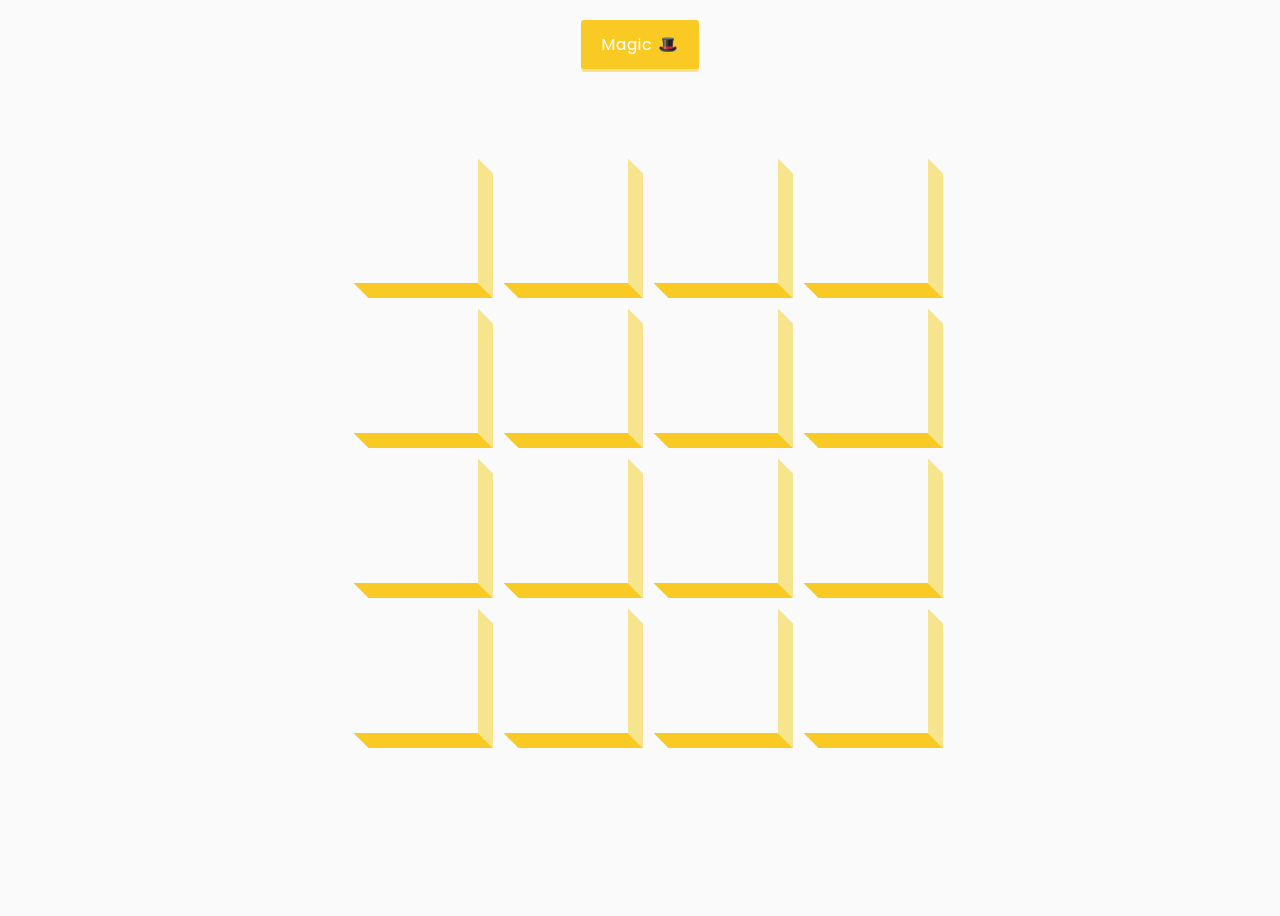
<file: 3d-boxes-background/index.html>
<!DOCTYPE html>
<html lang="en">
  <head>
    <meta charset="UTF-8" />
    <meta name="viewport" content="width=device-width, initial-scale=1.0" />
    <link
      rel="stylesheet"
      href="https://cdnjs.cloudflare.com/ajax/libs/font-awesome/5.14.0/css/all.min.css"
      integrity="sha512-1PKOgIY59xJ8Co8+NE6FZ+LOAZKjy+KY8iq0G4B3CyeY6wYHN3yt9PW0XpSriVlkMXe40PTKnXrLnZ9+fkDaog=="
      crossorigin="anonymous"
    />
    <link rel="stylesheet" href="style.css" />
    <title>3D Boxes Background</title>
  </head>
  <body>
    <button id="btn" class="magic">Magic 🎩</button>
    <div id="boxes" class="boxes big"></div>
    <script src="script.js"></script>
  </body>
</html>
</file>
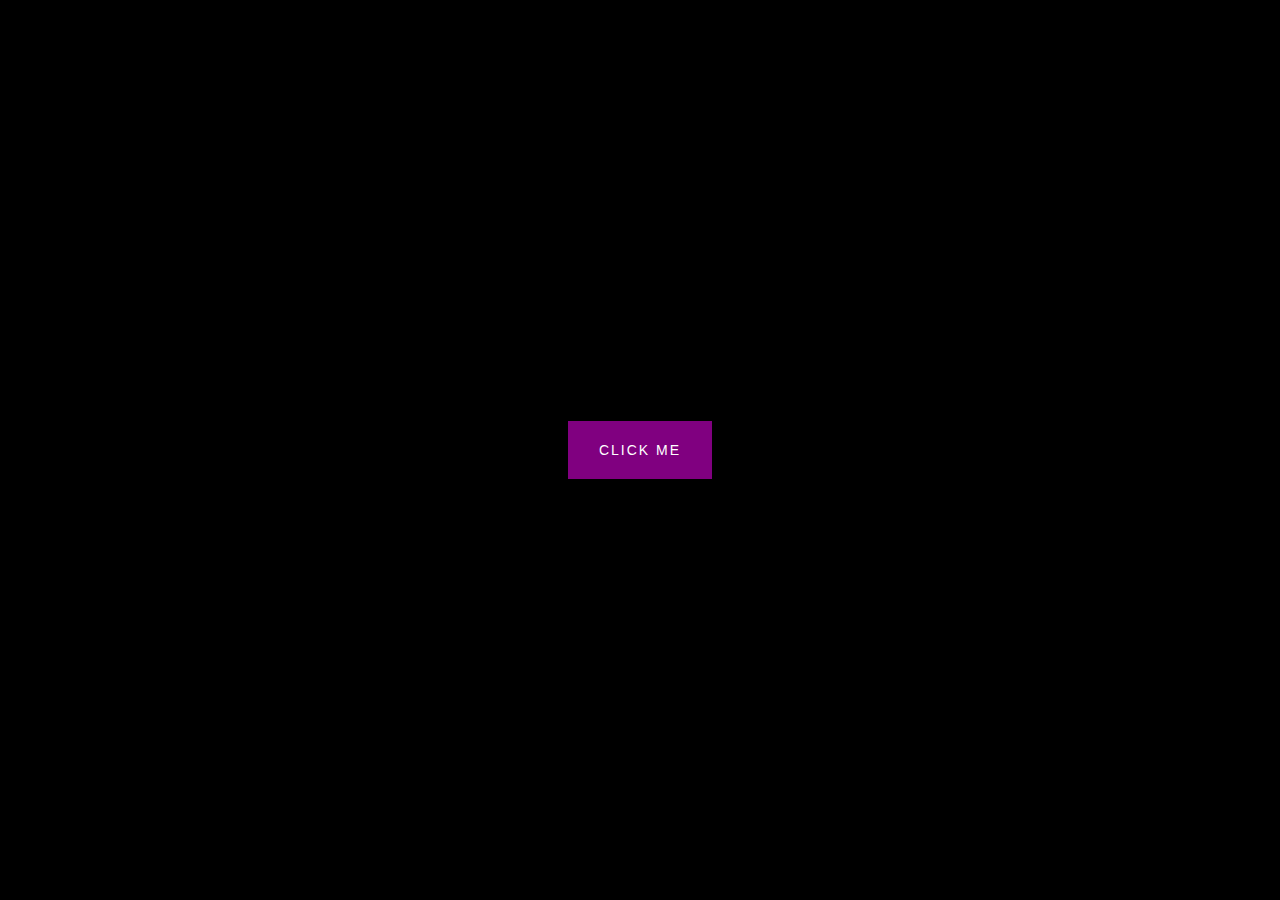
<file: button-ripple-effect/index.html>
<!DOCTYPE html>
<html lang="en">
  <head>
    <meta charset="UTF-8" />
    <meta name="viewport" content="width=device-width, initial-scale=1.0" />
    <link rel="stylesheet" href="style.css" />
    <title>Button Ripple Effect</title>
  </head>
  <body>
    <button class="ripple">Click Me</button>
    <script src="script.js"></script>
  </body>
</html>
</file>
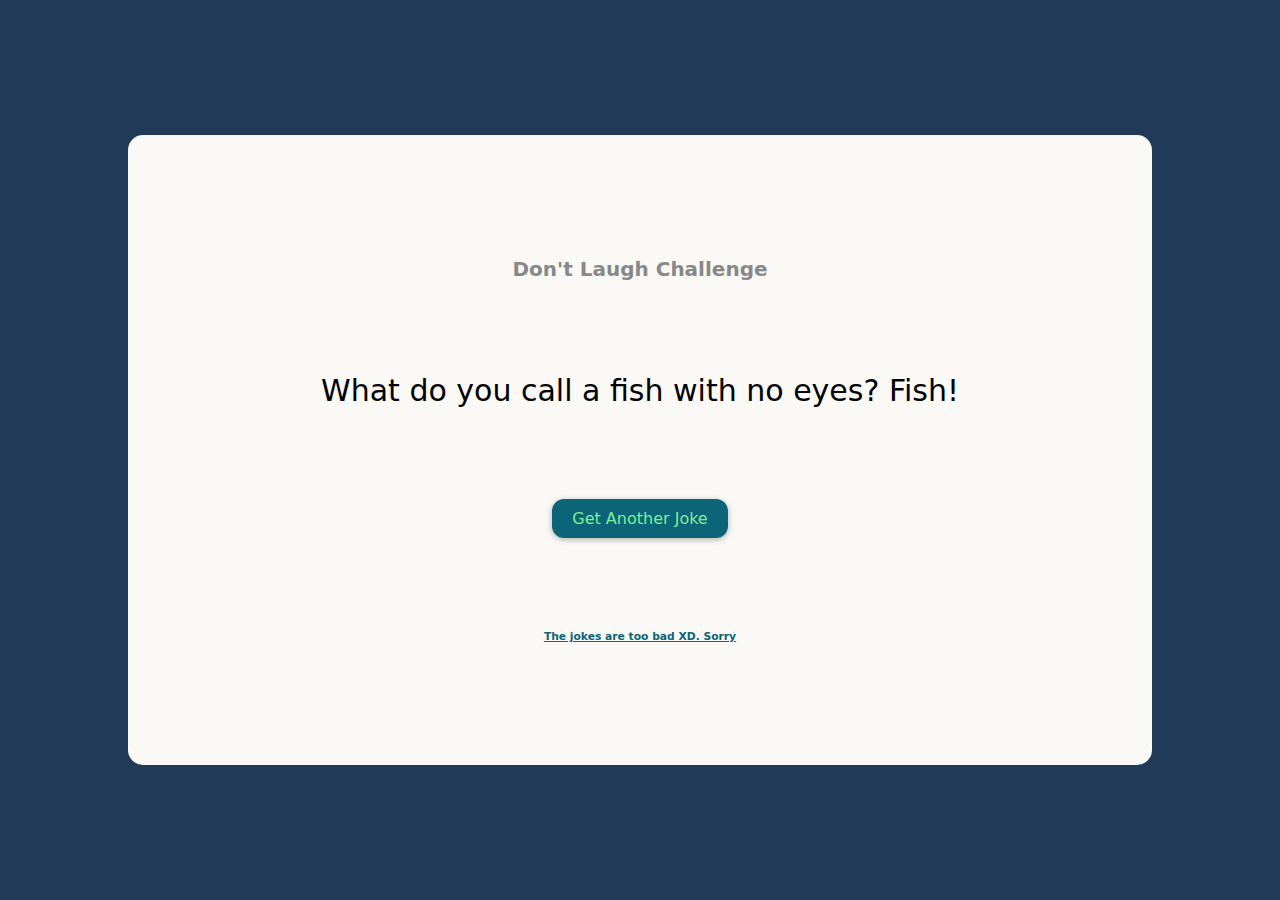
<file: jokes-generator/index.html>
<!DOCTYPE html>
<html lang="en">

<head>
  <meta charset="UTF-8">
  <meta name="viewport" content="width=device-width, initial-scale=1.0">
  <link rel="stylesheet" href="./style.css">
  <title>Jokes generator</title>
</head>

<body>
  <main>
    <h1>Don't Laugh Challenge</h1>
    <p></p>
    <button>Get Another Joke</button>
    <h6>The jokes are too bad XD. Sorry</h6>
  </main>

  <script src="./app.js"></script>
</body>

</html>
</file>
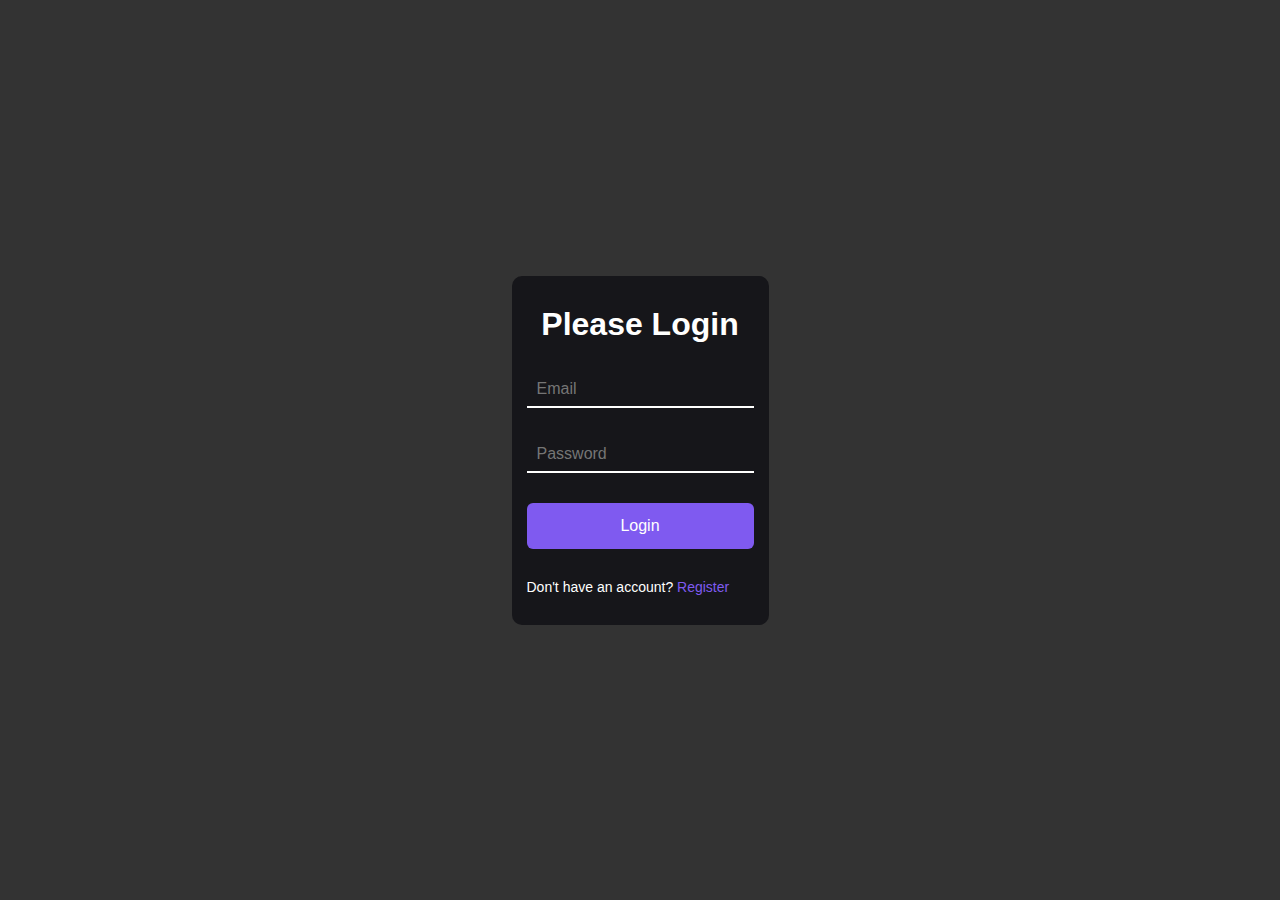
<file: login-template/index.html>
<!DOCTYPE html>
<html lang="en">

<head>
  <meta charset="UTF-8">
  <meta name="viewport" content="width=device-width, initial-scale=1.0">
  <link rel="stylesheet" href="./style.css">
  <title>Login Template</title>
</head>

<body>
  <main>
    <form action="">
      <h1>Please Login</h1>

      <input class="input" type="email" placeholder="Email">
      <input class="input" type="password" placeholder="Password">

      <button>Login</button>

      <h3>Don't have an account? <span>Register</span></h3>
    </form>
  </main>
</body>

</html>
</file>
<file: 3d-boxes-background/style.css>
@import url('https://fonts.googleapis.com/css2?family=Roboto:wght@400;700&display=swap');
@import url('https://fonts.googleapis.com/css2?family=Poppins&display=swap');

* {
  box-sizing: border-box;
}

body {
  background-color: #fafafa;
  font-family: 'Roboto', sans-serif;
  display: flex;
  flex-direction: column;
  align-items: center;
  justify-content: center;
  height: 100vh;
  overflow: hidden;
}

.magic {
  background-color: #f9ca24;
  color: #fff;
  font-family: 'Poppins', sans-serif;
  border: 0;
  border-radius: 3px;
  font-size: 16px;
  padding: 12px 20px;
  cursor: pointer;
  position: fixed;
  top: 20px;
  letter-spacing: 1px;
  box-shadow: 0 3px rgba(249, 202, 36, 0.5);
  z-index: 100;
}

.magic:focus {
  outline: none;
}

.magic:active {
  box-shadow: none;
  transform: translateY(2px);
}

.boxes {
  display: flex;
  flex-wrap: wrap;
  justify-content: space-around;
  height: 500px;
  width: 500px;
  position: relative;
  transition: 0.4s ease;
}

.boxes.big {
  width: 600px;
  height: 600px;
}

.boxes.big .box {
  transform: rotateZ(360deg);
}

.box {
  background-image: url('https://media.giphy.com/media/EZqwsBSPlvSda/giphy.gif');
  background-repeat: no-repeat;
  background-size: 500px 500px;
  position: relative;
  height: 125px;
  width: 125px;
  transition: 0.4s ease;
}

.box::after {
  content: '';
  background-color: #f6e58d;
  position: absolute;
  top: 8px;
  right: -15px;
  height: 100%;
  width: 15px;
  transform: skewY(45deg);
}

.box::before {
  content: '';
  background-color: #f9ca24;
  position: absolute;
  bottom: -15px;
  left: 8px;
  height: 15px;
  width: 100%;
  transform: skewX(45deg);
}
</file>
<file: button-ripple-effect/style.css>
@import url('https://fonts.googleapis.com/css2?family=Roboto:wght@400;700&display=swap');

* {
  box-sizing: border-box;
}

body {
  background-color: #000;
  font-family: 'Roboto', sans-serif;
  display: flex;
  flex-direction: column;
  align-items: center;
  justify-content: center;
  height: 100vh;
  overflow: hidden;
  margin: 0;
}

button {
  background-color: purple;
  color: #fff;
  border: 1px purple solid;
  font-size: 14px;
  text-transform: uppercase;
  letter-spacing: 2px;
  padding: 20px 30px;
  overflow: hidden;
  margin: 10px 0;
  position: relative;
}

button:focus {
  outline: none;
}

button .circle {
  position: absolute;
  background-color: #fff;
  width: 100px;
  height: 100px;
  border-radius: 50%;
  transform: translate(-50%, -50%) scale(0);
  animation: scale 0.5s ease-out;
}

@keyframes scale {
  to {
    transform: translate(-50%, -50%) scale(3);
    opacity: 0;
  }
}
</file>
<file: jokes-generator/style.css>
* {
  margin: 0;
  padding: 0;
  box-sizing: border-box;
  font-family: system-ui, -apple-system, BlinkMacSystemFont, 'Segoe UI', Roboto, Oxygen, Ubuntu, Cantarell, 'Open Sans', 'Helvetica Neue', sans-serif;
  text-align: center;
  transition: .3s ease;
}

body {
  max-width: 100%;
  min-height: 100vh;
  display: grid;
  place-items: center;
  background: #213a57;
}

main {
  width: 80%;
  height: 70%;
  background-color: #faf9f6;
  padding: 30px;
  border-radius: 15px;
  display: flex;
  flex-direction: column;
  justify-content: space-evenly;
  align-items: center;
}

h1 {
  font-size: 20px;
  color: #888;
}

p {
  font-size: 30px;
}

button {
  background: #0b6477;
  color: #80ed99;
  font-size: 16px;
  padding: 10px 20px;
  border: 0;
  cursor: pointer;
  border-radius: 12px;
  box-shadow: 0 0.1rem 0.4rem rgba(0, 0, 0, 0.3);
}

button:hover {
  background: #80ed99;
  color: #0b6477;
}

h6 {
  color: #0b6477;
  text-decoration: underline;
}
</file>
<file: login-template/style.css>
* {
  margin: 0;
  padding: 0;
  box-sizing: border-box;
}

body {
  font-family: sans-serif;
  display: grid;
  place-items: center;
  max-width: 100%;
  height: 100vh;
  padding: 0 20px;
  background: #333;
}

main {
  background: #16161a;
  max-width: 400px;
  color: #fffffe;
  padding: 30px 15px;
  border-radius: 10px;
}

form {
  display: flex;
  flex-direction: column;
  gap: 30px;
  justify-content: center;
  align-items: center;
}

.input {
  width: 100%;
  height: 35px;
  font-size: 16px;
  padding: 5px 10px;
  background: #16161a;
  border: 0;
  outline: 0;
  border-bottom: 2px solid #fffffe;
  color: #fffffe;
}

input:focus::placeholder {
  transition-duration: 0.5s;
  transition-timing-function: ease-in-out;
  font-size: 10px;
}

button {
  background: #7f5af0;
  color: #fffffe;
  width: 100%;
  font-size: 16px;
  padding: 14px 0;
  cursor: pointer;
  border-radius: 6px;
  border: 0;
}

button:hover {
  background: #30329b;
}

h3 {
  align-self: self-start;
  color: #fffffe;
  font-weight: lighter;
  font-size: 14px;
}

span {
  color: #7f5af0;
  cursor: pointer;
}

span:hover {
  color: #30329b;
}
</file>
